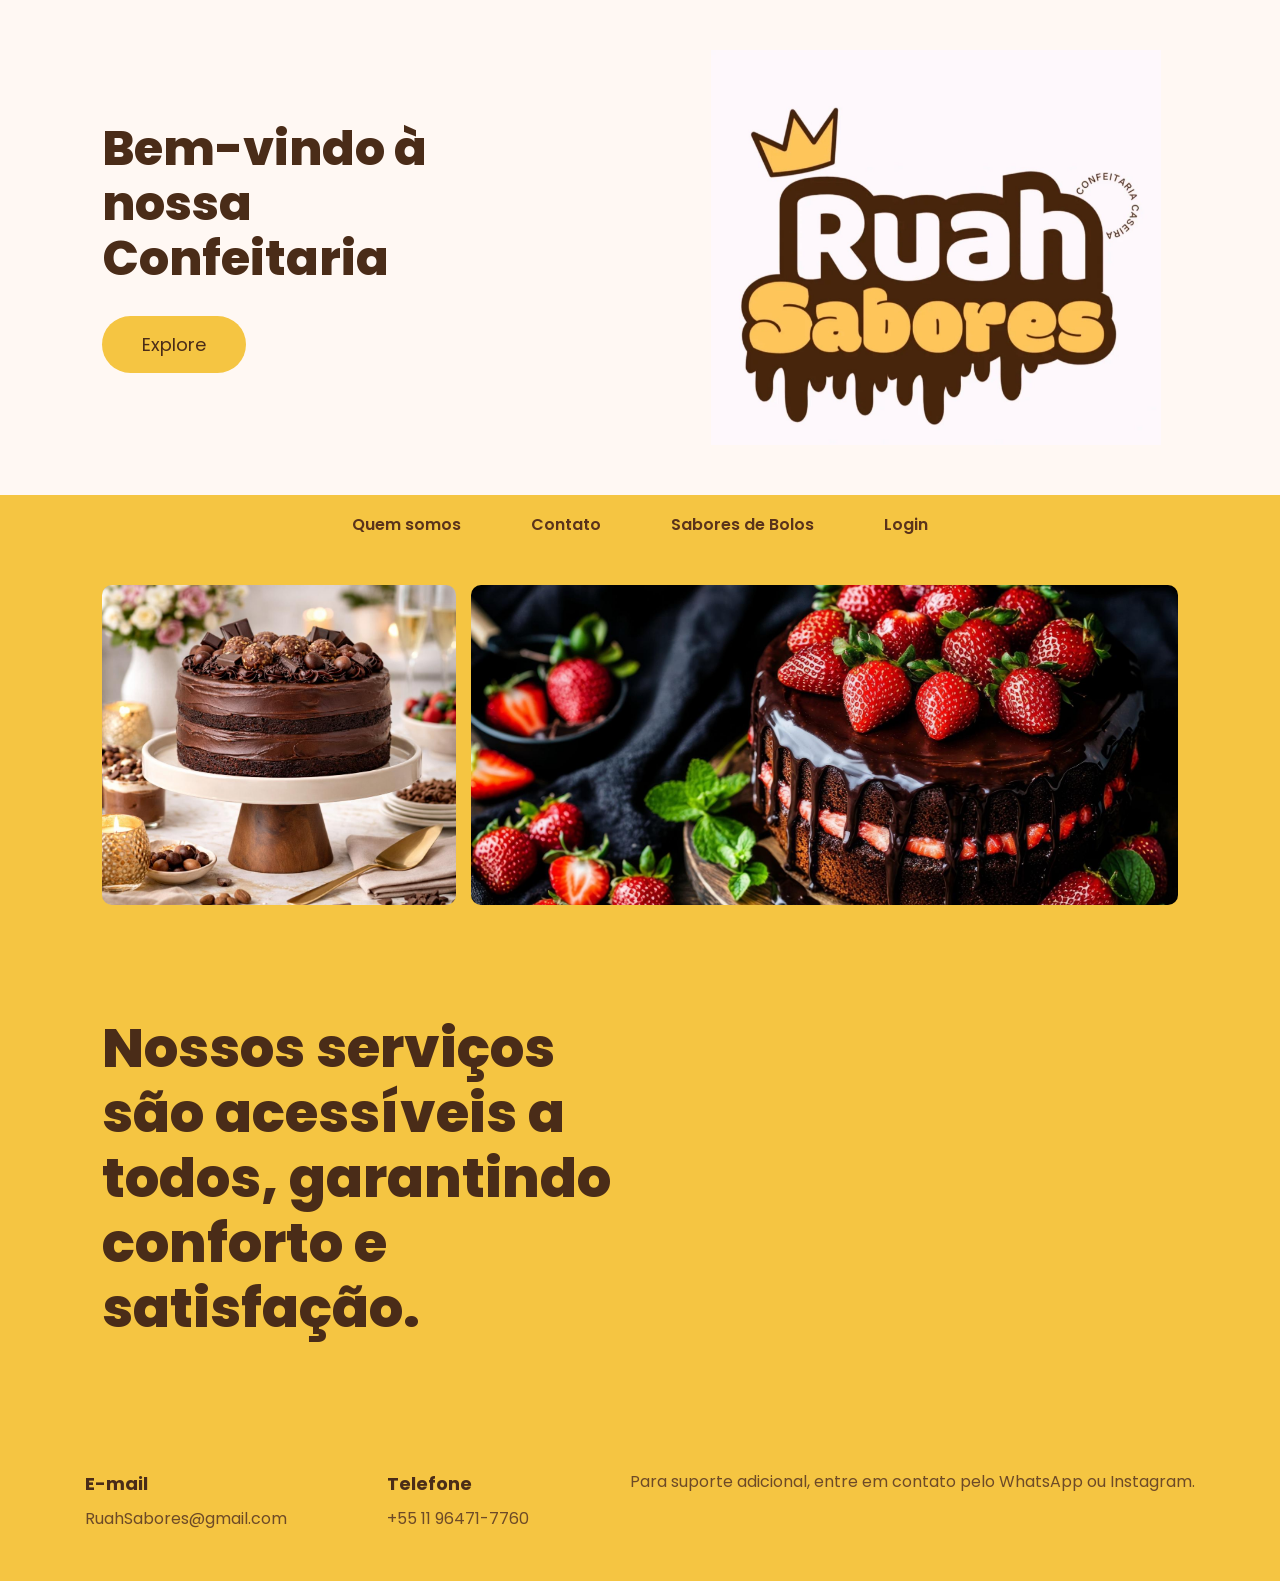
<file: index.html>
<!DOCTYPE html>
<html lang="pt-BR">
<head>
    <meta charset="UTF-8">
    <meta name="viewport" content="width=device-width, initial-scale=1.0">
    <title>Ruah Sabores</title>

    <link rel="stylesheet" href="css/style.css">

    <link rel="preconnect" href="https://fonts.googleapis.com">
    <link href="https://fonts.googleapis.com/css2?family=Poppins:wght@300;400;500;600;700;800&display=swap" rel="stylesheet">
</head>

<body>

<header>

    <div class="container">

        <div class="texto">

            <h1>
                Bem-vindo à<br>
                nossa<br>
                Confeitaria
            </h1>

            <button>Explore</button>

        </div>

        <div class="logo">

            <img src="img/fotoruah.jpg" alt="Ruah Sabores">

        </div>

    </div>

</header>

<nav>

    <ul>

        <li><a href="sobrenos.html">Quem somos</a></li>

        <li><a href="contato.html">Contato</a></li>

        <li><a href="cardapio.html">Sabores de Bolos</a></li>

        <li><a href="login.html">Login</a></li>

    </ul>

</nav>

<section class="galeria">

    <div class="bolo-pequeno">

        <img src="img/bolo.jpg">

    </div>

    <div class="bolo-grande">

        <img src="img/bolo3.jpg">

    </div>

</section>

<section class="servicos">

    <h2>

        Nossos serviços<br>

        são acessíveis a<br>

        todos, garantindo<br>

        conforto e<br>

        satisfação.

    </h2>

</section>

<footer>

    <div>

        <h4>E-mail</h4>

        <p>RuahSabores@gmail.com</p>

    </div>

    <div>

        <h4>Telefone</h4>

        <p>+55 11 96471-7760</p>

    </div>

    <div>

        <p>

            Para suporte adicional, entre em contato pelo WhatsApp ou Instagram.

        </p>

    </div>

</footer>

</body>
</html
</file>
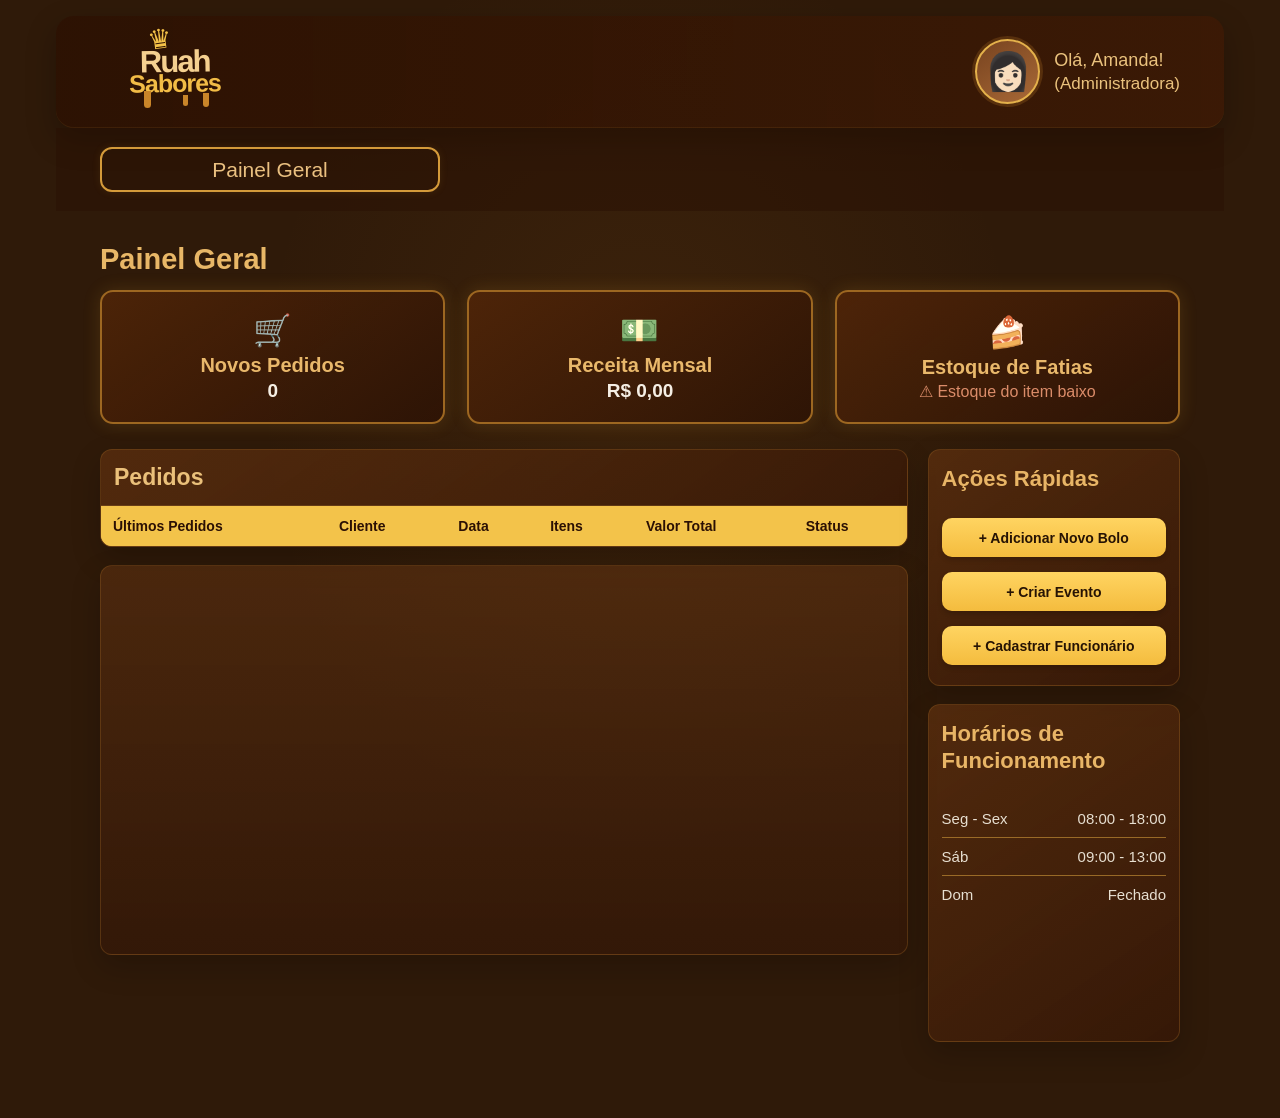
<file: Administrador.html>
<!DOCTYPE html>
<html lang="pt-BR">
<head>
    <meta charset="UTF-8">
    <meta name="viewport" content="width=device-width, initial-scale=1.0">

    <title>Ruah Sabores - Painel Administrativo</title>

    <link rel="stylesheet" href="css/administrador.css">
</head>

<body>

<div class="app">

    <!-- ================= HEADER ================= -->

    <header class="header">

        <div class="brand">
            <div class="crown">♛</div>

            <div class="logo">
                <span>Ruah</span>
                <strong>Sabores</strong>
            </div>

            <div class="drip drip-1"></div>
            <div class="drip drip-2"></div>
            <div class="drip drip-3"></div>
        </div>


        <div class="profile">

            <div class="avatar">
                <span>👩🏻</span>
            </div>

            <div class="profile-info">
                <strong>Olá, Amanda!</strong>
                <span>(Administradora)</span>
            </div>

        </div>

    </header>


    <!-- ================= NAVEGAÇÃO ================= -->

    <nav class="navigation">

        <button class="nav-item active" data-page="dashboard">
            Painel Geral
        </button>

    </nav>


    <!-- ================= CONTEÚDO ================= -->

    <main class="content">

        <h1 class="page-title">Painel Geral</h1>


        <!-- ================= CARDS ================= -->

        <section class="stats">

            <div class="stat-card">

                <div class="stat-icon">🛒</div>

                <h2>Novos Pedidos</h2>

                <span class="stat-value">0</span>

            </div>


            <div class="stat-card">

                <div class="stat-icon">💵</div>

                <h2>Receita Mensal</h2>

                <span class="stat-value">R$ 0,00</span>

            </div>


            <div class="stat-card warning">

                <div class="stat-icon">🍰</div>

                <h2>Estoque de Fatias</h2>

                <span class="warning-text">
                    ⚠ Estoque do item baixo
                </span>

            </div>

        </section>


        <!-- ================= GRID PRINCIPAL ================= -->

        <section class="dashboard-grid">


            <!-- COLUNA PRINCIPAL -->

            <div class="main-column">


                <!-- PEDIDOS -->

                <section class="panel orders-panel">

                    <div class="panel-title">
                        Pedidos
                    </div>

                    <div class="table-wrapper">

                        <table>

                            <thead>

                                <tr>
                                    <th>Últimos Pedidos</th>
                                    <th>Cliente</th>
                                    <th>Data</th>
                                    <th>Itens</th>
                                    <th>Valor Total</th>
                                    <th>Status</th>
                                </tr>

                            </thead>

                            <tbody>
                            </tbody>

                        </table>

                    </div>

                </section>


                <!-- ÁREA INFERIOR -->

                <section class="empty-panel">

                </section>

            </div>


            <!-- ================= COLUNA DIREITA ================= -->

            <aside class="side-column">


                <!-- AÇÕES -->

                <section class="side-panel">

                    <h2>Ações Rápidas</h2>

                    <button class="action-button" data-action="bolo">
                        + Adicionar Novo Bolo
                    </button>

                    <button class="action-button" data-action="evento">
                        + Criar Evento
                    </button>

                    <button class="action-button" data-action="funcionario">
                        + Cadastrar Funcionário
                    </button>

                </section>


                <!-- HORÁRIOS -->

                <section class="side-panel schedule">

                    <h2>
                        Horários de<br>
                        Funcionamento
                    </h2>


                    <div class="schedule-row">

                        <span>Seg - Sex</span>
                        <span>08:00 - 18:00</span>

                    </div>


                    <div class="schedule-row">

                        <span>Sáb</span>
                        <span>09:00 - 13:00</span>

                    </div>


                    <div class="schedule-row">

                        <span>Dom</span>
                        <span>Fechado</span>

                    </div>

                </section>

            </aside>

        </section>

    </main>


    <!-- TOAST -->

    <div id="toast" class="toast">
        Ação realizada com sucesso!
    </div>

</div>


<script src="js/administrador.js"></script>

</body>
</html>
</file>
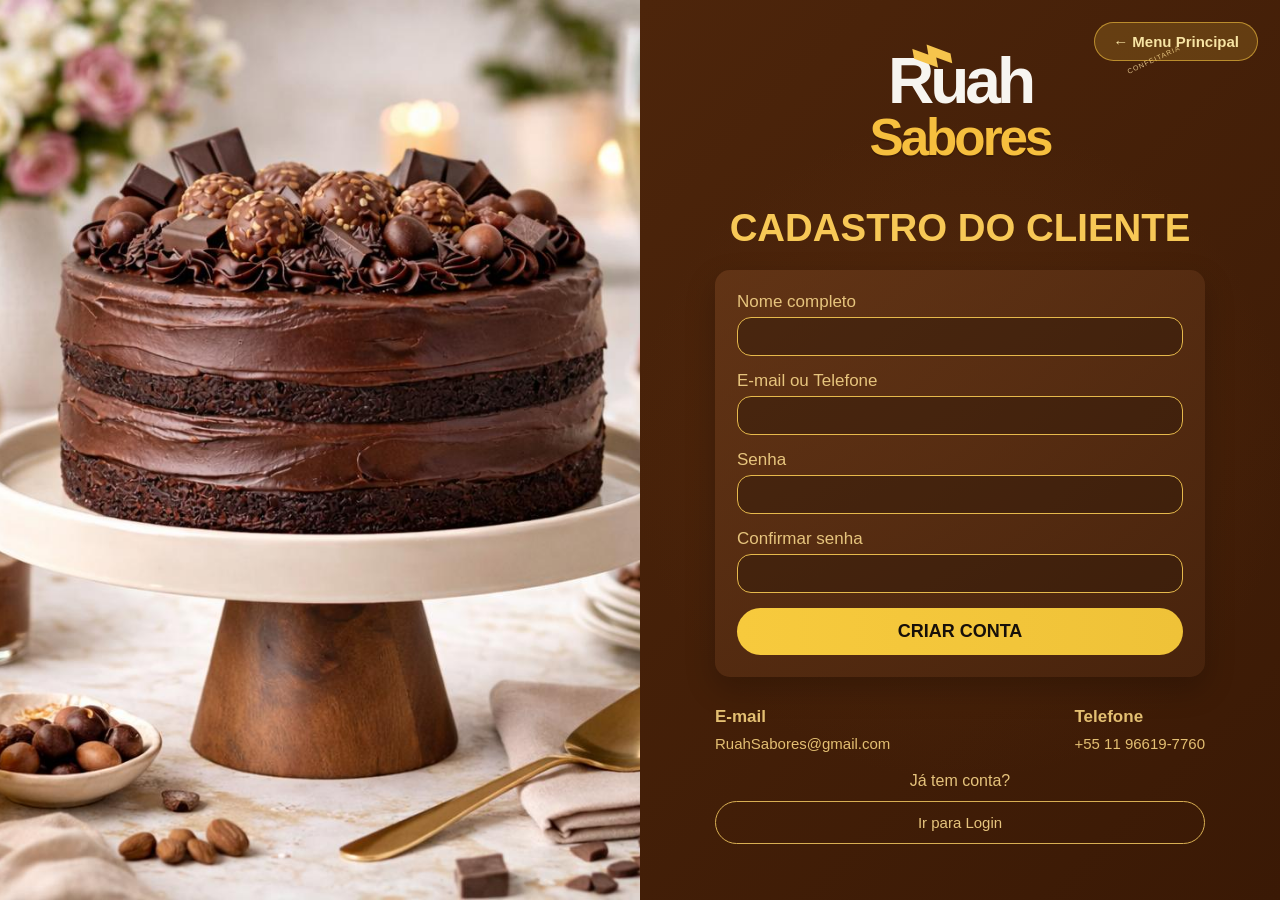
<file: cadastro.html>
<!DOCTYPE html>
<html lang="pt-BR">
<head>
  <meta charset="UTF-8">
  <meta name="viewport" content="width=device-width, initial-scale=1.0">

  <title>Ruah Sabores - Cadastro</title>

  <link rel="stylesheet" href="css/login.css">
</head>

<body>

  <a href="index.html" class="back-button">← Menu Principal</a>

  <main class="login-page">

    <!-- LADO DA IMAGEM -->
    <section class="image-side">
      <img src="img/bolo.jpg" alt="Bolo de chocolate com morangos e cerejas">
    </section>

    <!-- LADO DO CADASTRO -->
    <section class="login-side">

      <div class="login-container">

        <!-- LOGO -->
        <div class="logo">
          <div class="crown">⌁</div>

          <h1>Ruah</h1>
          <h2>Sabores</h2>

          <span class="small-text">CONFEITARIA</span>
        </div>

        <h3 class="login-title">CADASTRO DO CLIENTE</h3>

        <!-- CARD -->
        <div class="login-card">

          <form id="registerForm">

            <div class="input-group">
              <label for="name">
                Nome completo
              </label>
              <input
                type="text"
                id="name"
                name="name"
                autocomplete="name"
                required
              >
            </div>

            <div class="input-group">
              <label for="email">
                E-mail ou Telefone
              </label>
              <input
                type="text"
                id="email"
                name="email"
                autocomplete="username"
                required
              >
            </div>

            <div class="input-group password-group">
              <label for="password">
                Senha
              </label>
              <input
                type="password"
                id="password"
                name="password"
                autocomplete="new-password"
                required
              >
            </div>

            <div class="input-group password-group">
              <label for="confirmPassword">
                Confirmar senha
              </label>
              <input
                type="password"
                id="confirmPassword"
                name="confirmPassword"
                autocomplete="new-password"
                required
              >
            </div>

            <button type="submit" class="login-button">
              CRIAR CONTA
            </button>

          </form>

        </div>

        <!-- CONTATO -->
        <div class="contact">

          <div>
            <strong>E-mail</strong>
            <span>RuahSabores@gmail.com</span>
          </div>

          <div>
            <strong>Telefone</strong>
            <span>+55 11 96619-7760</span>
          </div>

        </div>

        <div class="register-area">
          <p>Já tem conta?</p>
          <a href="login.html" class="outline-button">Ir para Login</a>
        </div>

      </div>

    </section>

  </main>

  <div id="message" class="message"></div>

  <script src="js/cadastro.js"></script>

</body>
</html>
</file>
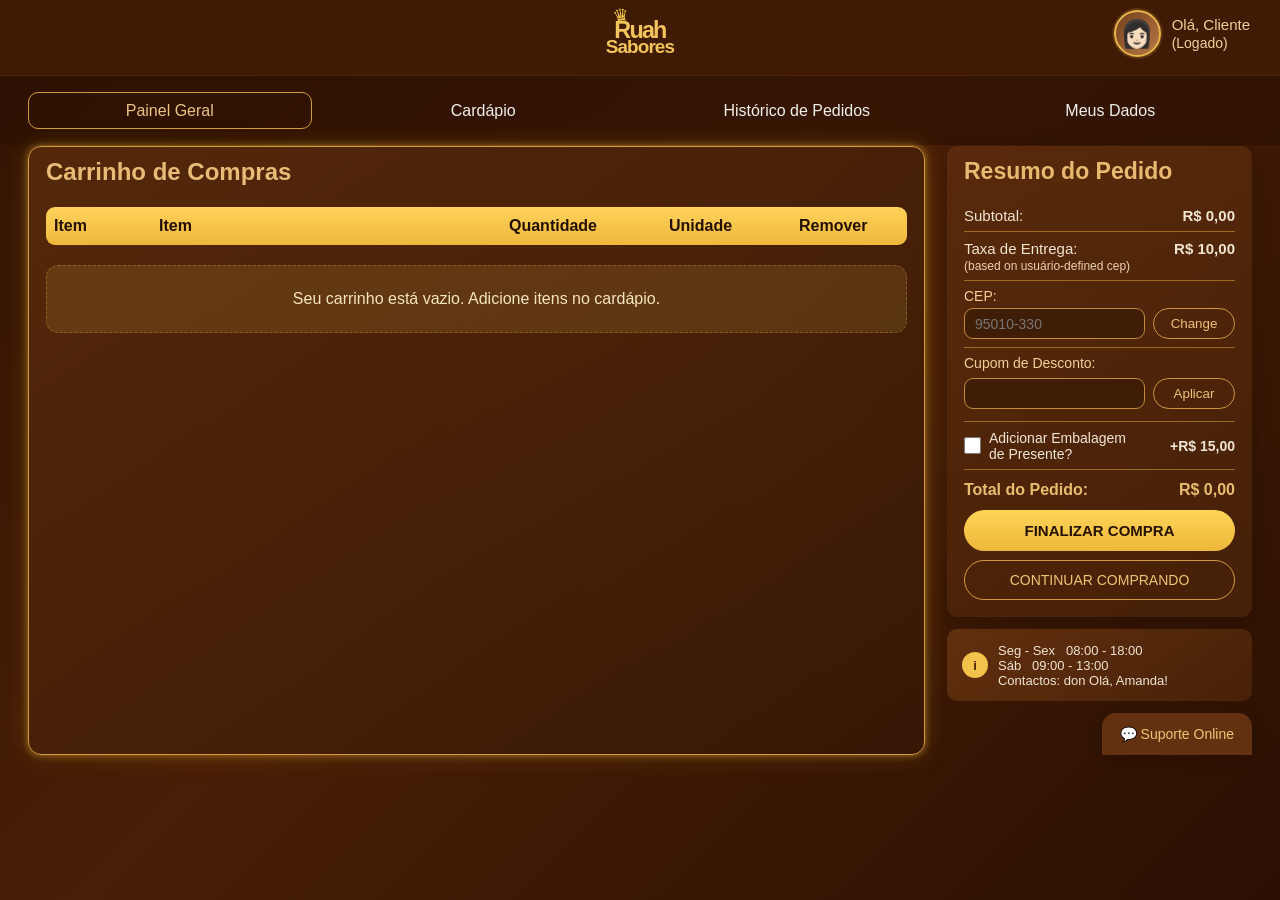
<file: carrinho.html>
<!DOCTYPE html>
<html lang="pt-BR">
<head>
    <meta charset="UTF-8">
    <meta name="viewport" content="width=device-width, initial-scale=1.0">

    <title>Ruah Sabores - Carrinho</title>

    <link rel="stylesheet" href="css/carrinho.css">
</head>

<body>

<header class="header">

    <div class="logo">
        <div class="crown">♛</div>
        <span>Ruah</span>
        <strong>Sabores</strong>
    </div>

    <div class="client">
        <div class="avatar">👩🏻</div>

        <div>
            <strong>Olá, Cliente</strong>
            <span>(Logado)</span>
        </div>
    </div>

</header>


<nav class="navigation">

    <button class="nav active">
        Painel Geral
    </button>

    <button class="nav">
        Cardápio
    </button>

    <button class="nav">
        Histórico de Pedidos
    </button>

    <button class="nav">
        Meus Dados
    </button>

</nav>


<main class="container">

    <!-- ================= CARRINHO ================= -->

    <section class="cart-section">

        <h1>Carrinho de Compras</h1>

        <div class="cart-table">

            <div class="cart-header">

                <span>Item</span>
                <span>Item</span>
                <span>Quantidade</span>
                <span>Unidade</span>
                <span>Remover</span>

            </div>


            <div id="cartItemsContainer"></div>

            <div id="emptyMessage" class="empty-message" style="display: none;">
                Seu carrinho está vazio. Adicione itens no cardápio.
            </div>

        </div>

    </section>


    <!-- ================= RESUMO ================= -->

    <aside class="summary">

        <div class="summary-card">

            <h2>Resumo do Pedido</h2>


            <div class="summary-row">

                <span>Subtotal:</span>

                <strong id="subtotal">
                    R$ 242,00
                </strong>

            </div>


            <div class="delivery">

                <div class="summary-row">

                    <span>
                        Taxa de Entrega:
                        <small>
                            (based on usuário-defined cep)
                        </small>
                    </span>

                    <strong>
                        R$ 10,00
                    </strong>

                </div>


                <label for="cep">
                    CEP:
                </label>

                <div class="cep">

                    <input
                        type="text"
                        id="cep"
                        placeholder="95010-330"
                        maxlength="9"
                    >

                    <button id="changeCep">
                        Change
                    </button>

                </div>

            </div>


            <!-- CUPOM -->

            <div class="coupon">

                <label>
                    Cupom de Desconto:
                </label>

                <div class="coupon-input">

                    <input
                        type="text"
                        id="coupon"
                    >

                    <button id="applyCoupon">
                        Aplicar
                    </button>

                </div>

                <span
                    id="couponMessage"
                    class="coupon-message"
                ></span>

            </div>


            <!-- PRESENTE -->

            <label class="gift">

                <input
                    type="checkbox"
                    id="gift"
                >

                <span>
                    Adicionar Embalagem<br>
                    de Presente?
                </span>

                <strong>
                    +R$ 15,00
                </strong>

            </label>


            <!-- TOTAL -->

            <div class="total">

                <strong>
                    Total do Pedido:
                </strong>

                <strong id="total">
                    R$ 252,00
                </strong>

            </div>


            <button
                class="checkout"
                id="checkout"
            >
                FINALIZAR COMPRA
            </button>


            <button
                class="continue"
                id="continueShopping"
            >
                CONTINUAR COMPRANDO
            </button>

        </div>


        <!-- ================= INFO ================= -->

        <div class="info-card">

            <div class="info-icon">
                i
            </div>

            <div>

                <div>
                    Seg - Sex&nbsp;&nbsp; 08:00 - 18:00
                </div>

                <div>
                    Sáb&nbsp;&nbsp; 09:00 - 13:00
                </div>

                <div>
                    Contactos: don Olá, Amanda!
                </div>

            </div>

        </div>


        <!-- SUPORTE -->

        <button
            class="support"
            id="support"
        >
            💬 Suporte Online
        </button>

    </aside>

</main>


<div id="toast" class="toast"></div>


<script src="carrinho.js"></script>

</body>
</html>
</file>
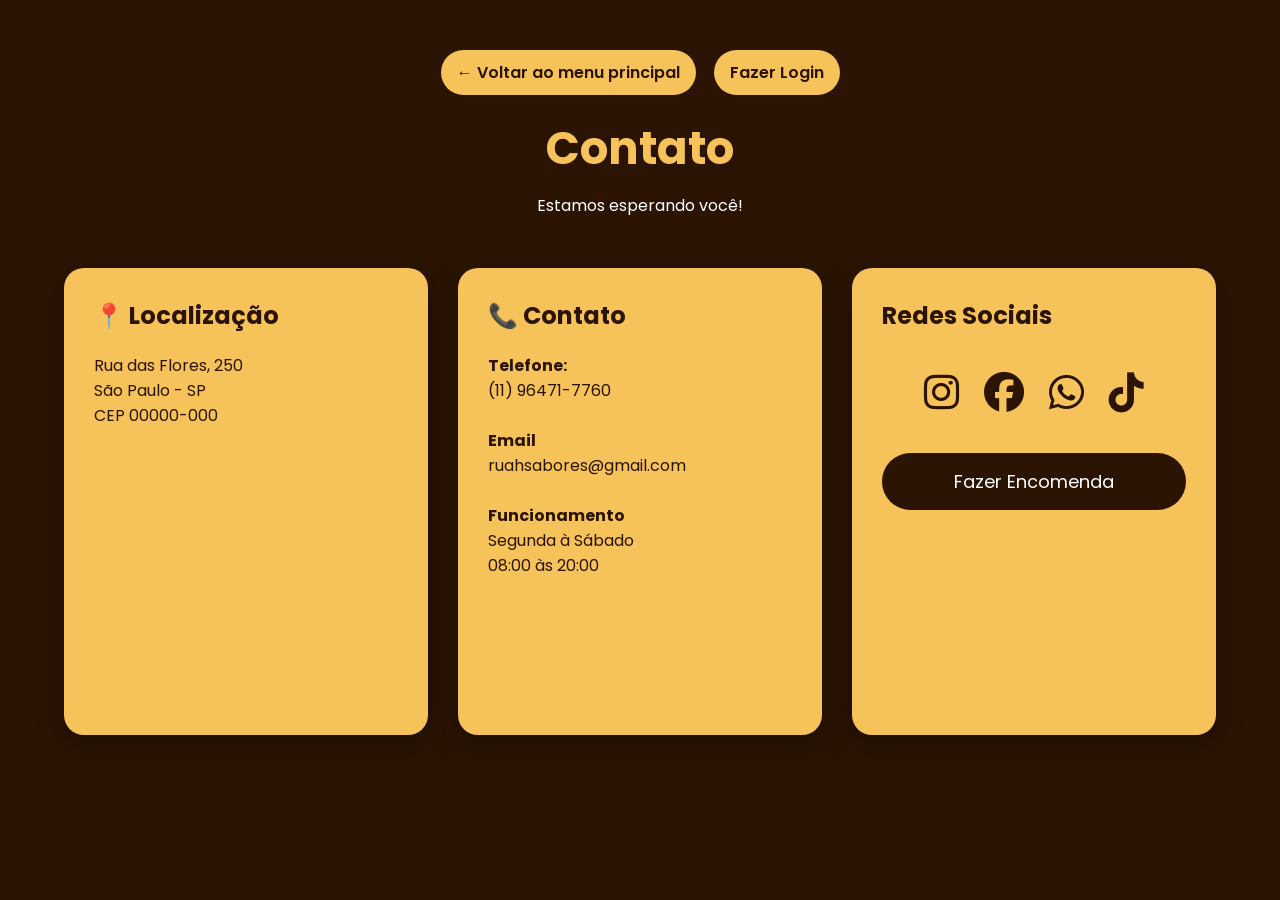
<file: contato.html>
<!DOCTYPE html>
<html lang="pt-BR">

<head>

<meta charset="UTF-8">
<meta name="viewport" content="width=device-width, initial-scale=1.0">

<title>Contato | Ruah Sabores</title>

<link rel="stylesheet" href="css/contato.css">

<link rel="preconnect" href="https://fonts.googleapis.com">

<link href="https://fonts.googleapis.com/css2?family=Poppins:wght@300;400;500;600;700&display=swap" rel="stylesheet">

<link rel="stylesheet"
href="https://cdnjs.cloudflare.com/ajax/libs/font-awesome/6.6.0/css/all.min.css">

</head>

<body>

<header>

<a href="index.html" class="back-btn">← Voltar ao menu principal</a>
<a href="login.html" class="login-btn">Fazer Login</a>

<h1>Contato</h1>

<p>Estamos esperando você!</p>

</header>

<section class="container">

<div class="card">

<h2>📍 Localização</h2>

<p>Rua das Flores, 250</p>

<p>São Paulo - SP</p>

<p>CEP 00000-000</p>

<iframe
src="https://www.google.com/maps?q=São+Paulo&output=embed"
loading="lazy">
</iframe>

</div>

<div class="card">

<h2>📞 Contato</h2>

<p><strong>Telefone:</strong></p>

<p>(11) 96471-7760</p>

<br>

<p><strong>Email</strong></p>

<p>ruahsabores@gmail.com</p>

<br>

<p><strong>Funcionamento</strong></p>

<p>Segunda à Sábado</p>

<p>08:00 às 20:00</p>

</div>

<div class="card">

<h2>Redes Sociais</h2>

<div class="social">

<a href="#"><i class="fab fa-instagram"></i></a>

<a href="#"><i class="fab fa-facebook"></i></a>

<a href="#"><i class="fab fa-whatsapp"></i></a>

<a href="#"><i class="fab fa-tiktok"></i></a>

</div>

<button id="whatsapp">

Fazer Encomenda

</button>

</div>

</section>

<script src="js/contato.js"></script>

</body>

</html>
</file>
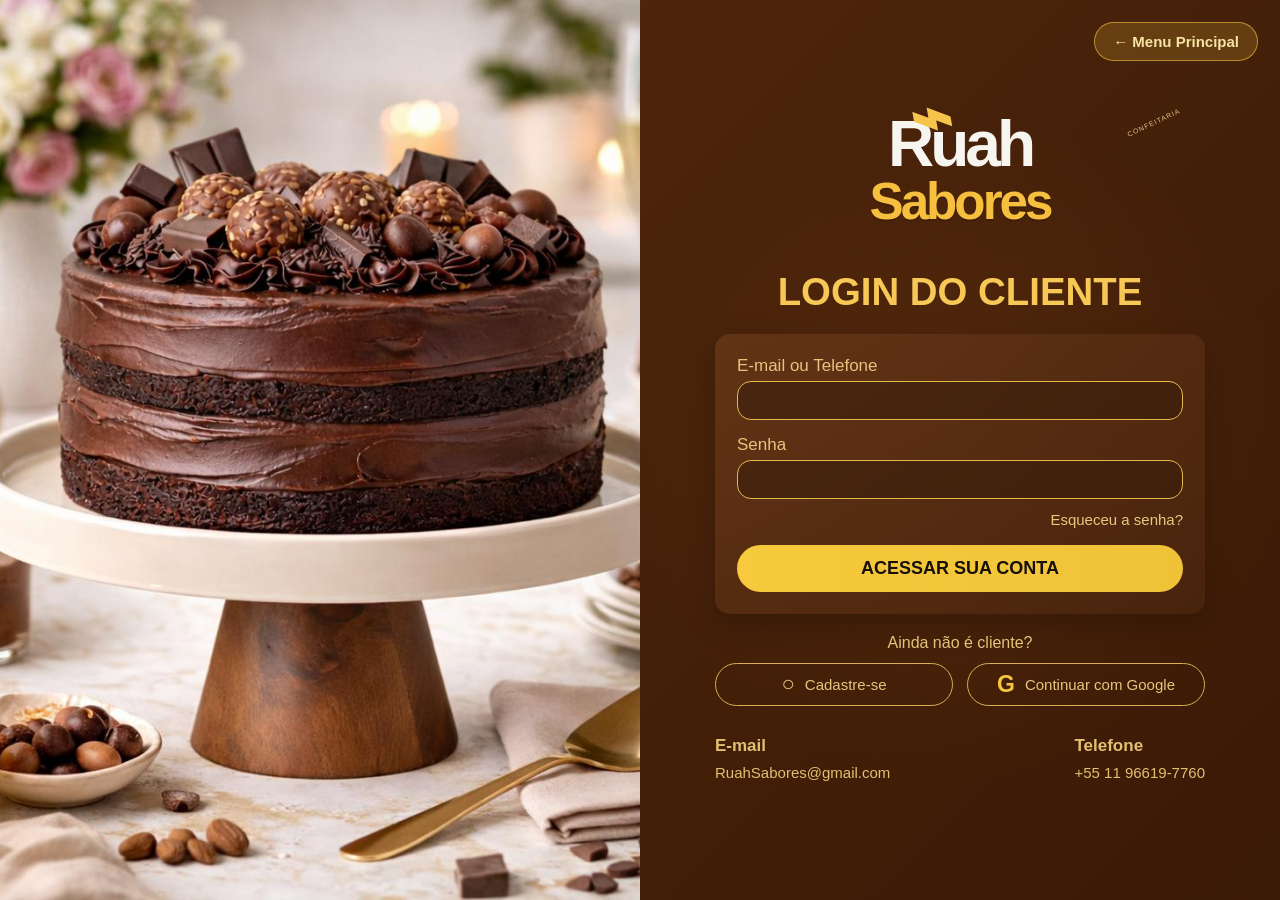
<file: login.html>
<!DOCTYPE html>
<html lang="pt-BR">
<head>
  <meta charset="UTF-8">
  <meta name="viewport" content="width=device-width, initial-scale=1.0">

  <title>Ruah Sabores - Login</title>

  <link rel="stylesheet" href="css/login.css">
</head>

<body>

  <a href="index.html" class="back-button">← Menu Principal</a>

  <main class="login-page">

    <!-- LADO DA IMAGEM -->
    <section class="image-side">
      <img src="img/bolo.jpg" alt="Bolo de chocolate com morangos e cerejas">
    </section>


    <!-- LADO DO LOGIN -->
    <section class="login-side">

      <div class="login-container">

        <!-- LOGO -->
        <div class="logo">
          <div class="crown">⌁</div>

          <h1>Ruah</h1>
          <h2>Sabores</h2>

          <span class="small-text">CONFEITARIA</span>
        </div>


        <h3 class="login-title">LOGIN DO CLIENTE</h3>


        <!-- CARD -->
        <div class="login-card">

          <form id="loginForm">

            <div class="input-group">
              <label for="email">
                E-mail ou Telefone
              </label>

              <input
                type="text"
                id="email"
                name="email"
                autocomplete="username"
                required
              >
            </div>


            <div class="input-group password-group">
              <label for="password">
                Senha
              </label>

              <input
                type="password"
                id="password"
                name="password"
                autocomplete="current-password"
                required
              >
            </div>


            <div class="forgot">
              <a href="#" id="forgotPassword">
                Esqueceu a senha?
              </a>
            </div>


            <button type="submit" class="login-button">
              ACESSAR SUA CONTA
            </button>

          </form>

        </div>


        <!-- CADASTRO -->
        <div class="register-area">

          <p>Ainda não é cliente?</p>

          <div class="social-buttons">

            <a href="#" class="outline-button" id="registerButton">
              <span class="icon user-icon">○</span>
              Cadastre-se
            </a>

            <a href="#" class="outline-button" id="googleButton">
              <span class="google-icon">G</span>
              Continuar com Google
            </a>

          </div>

        </div>


        <!-- CONTATO -->
        <div class="contact">

          <div>
            <strong>E-mail</strong>
            <span>RuahSabores@gmail.com</span>
          </div>

          <div>
            <strong>Telefone</strong>
            <span>+55 11 96619-7760</span>
          </div>

        </div>

      </div>

    </section>

  </main>


  <div id="message" class="message"></div>

  <script src="js/login.js"></script>

</body>
</html>
</file>
<file: css/style.css>
*{
    margin:0;
    padding:0;
    box-sizing:border-box;
    font-family:'Poppins',sans-serif;
}

body{
    background:#FFF8F3;
    color:#4A2C18;
    overflow-x:hidden;
    line-height:1.5;
}

img{
    max-width:100%;
    display:block;
    height:auto;
}

/* HEADER */

header{
    width:100%;
    padding:50px 8%;
    background:#FFF8F3;
}

.container{
    display:flex;
    justify-content:space-between;
    align-items:center;
    flex-wrap:wrap;
}

.texto{
    width:40%;
}

.texto h1{
    font-size:48px;
    font-weight:800;
    line-height:55px;
    margin-bottom:30px;
}

.texto button{
    background:#F5C542;
    color:#4A2C18;
    border:none;
    padding:15px 40px;
    border-radius:40px;
    font-size:18px;
    cursor:pointer;
    transition:.3s;
}

.texto button:hover{
    transform:scale(1.08);
    background:#ffcd38;
}

.logo{
    width:45%;
    display:flex;
    justify-content:center;
}

.logo img{
    width:100%;
    max-width:450px;
}

/* MENU */

nav{
    background:#F5C542;
    padding:18px;
}

nav ul{
    display:flex;
    justify-content:center;
    list-style:none;
    gap:70px;
}

nav a{
    color:#5A331B;
    text-decoration:none;
    font-weight:600;
    transition:.3s;
}

nav a:hover{
    color:white;
}

/* GALERIA */

.galeria{
    display:grid;
    grid-template-columns:1fr 2fr;
    gap:15px;
    padding:30px 8%;
    background:#F5C542;
}

.galeria img{
    width:100%;
    border-radius:10px;
    transition:.4s;
}

.galeria img:hover{
    transform:scale(1.03);
}

.bolo-pequeno img{
    height:320px;
    object-fit:cover;
}

.bolo-grande img{
    height:320px;
    object-fit:cover;
}

/* SERVIÇOS */

.servicos{
    background:#F5C542;
    padding:80px 8%;
}

.servicos h2{
    font-size:55px;
    line-height:65px;
    font-weight:800;
    max-width:700px;
}

/* FOOTER */

footer{
    display:flex;
    justify-content:space-around;
    flex-wrap:wrap;
    gap:30px;
    background:#F5C542;
    padding:50px;
}

footer h4{
    margin-bottom:10px;
    font-size:18px;
}

footer p{
    color:#6d4a27;
}

/* RESPONSIVO */

@media(max-width:900px){

header{
    padding:30px 5%;
}

.container{
    flex-direction:column;
    text-align:center;
    gap:24px;
}

.texto,
.logo{
    width:100%;
}

.texto h1{
    font-size:clamp(2rem, 6vw, 2.6rem);
    line-height:1.15;
    margin-bottom:20px;
}

.texto button{
    width:100%;
    max-width:220px;
    padding:12px 24px;
    font-size:1rem;
}

.logo{
    margin-top:10px;
}

.logo img{
    width:min(100%, 320px);
    margin:0 auto;
}

nav{
    padding:14px 12px;
}

nav ul{
    flex-direction:column;
    gap:12px;
}

nav a{
    display:block;
}

.galeria{
    grid-template-columns:1fr;
    padding:20px 5%;
    gap:12px;
}

.bolo-pequeno img,
.bolo-grande img{
    height:220px;
}

.servicos{
    padding:50px 5%;
}

.servicos h2{
    font-size:clamp(1.7rem, 5vw, 2.4rem);
    line-height:1.25;
}

footer{
    flex-direction:column;
    text-align:center;
    padding:30px 5%;
}

}

@media(max-width:480px){

header{
    padding:24px 4%;
}

.texto h1{
    font-size:1.8rem;
}

.texto button{
    max-width:100%;
}

.bolo-pequeno img,
.bolo-grande img{
    height:180px;
}

}
</file>
<file: css/administrador.css>
/* =========================================
   ADMINISTRADOR SIMPLIFICADO
========================================= */

* {
    margin: 0;
    padding: 0;
    box-sizing: border-box;
}

body {
    min-height: 100vh;
    font-family: Arial, Helvetica, sans-serif;
    background: #2f1a09;
    color: #f5e2b3;
}

a {
    color: inherit;
    text-decoration: none;
}

button {
    font-family: inherit;
}

.app {
    max-width: 1200px;
    margin: 0 auto;
    padding: 16px;
}

.header {
    display: flex;
    justify-content: space-between;
    align-items: center;
    gap: 16px;
    padding: 16px 20px;
    border-radius: 18px;
    background: rgba(50, 24, 8, 0.95);
    box-shadow: 0 12px 30px rgba(0, 0, 0, 0.25);
}

.brand {
    display: flex;
    align-items: center;
    gap: 14px;
}

.logo span {
    display: block;
    font-size: 24px;
    font-weight: 900;
}

.logo strong {
    font-size: 18px;
}

.crown {
    font-size: 28px;
    color: #f4c148;
}

.profile {
    display: flex;
    align-items: center;
    gap: 12px;
}

.avatar {
    width: 52px;
    height: 52px;
    border-radius: 50%;
    display: grid;
    place-items: center;
    background: #d09b45;
}

.profile-info {
    display: flex;
    flex-direction: column;
    color: #e7c78c;
}

.page-title {
    font-size: 28px;
    font-weight: 800;
    margin: 24px 0 18px;
}

.stats {
    display: grid;
    grid-template-columns: repeat(3, minmax(0, 1fr));
    gap: 16px;
}

.stat-card {
    padding: 20px;
    border-radius: 18px;
    background: rgba(56, 26, 9, 0.9);
    border: 1px solid rgba(210, 150, 60, 0.2);
}

.stat-icon {
    font-size: 28px;
    margin-bottom: 10px;
}

.stat-card h2 {
    font-size: 18px;
    margin-bottom: 8px;
    color: #e3b367;
}

.stat-value {
    font-size: 24px;
    font-weight: 700;
}

.dashboard-grid {
    display: grid;
    grid-template-columns: 2.5fr 1fr;
    gap: 18px;
    margin-top: 20px;
}

.orders-panel,
.side-panel,
.empty-panel {
    border-radius: 18px;
    background: rgba(54, 24, 9, 0.9);
    border: 1px solid rgba(210, 150, 60, 0.2);
    box-shadow: 0 12px 24px rgba(0, 0, 0, 0.18);
}

.panel-title {
    padding: 16px;
    font-size: 20px;
    font-weight: 700;
    color: #e6b869;
    border-bottom: 1px solid rgba(210, 150, 60, 0.2);
}

.table-wrapper {
    overflow-x: auto;
}

table {
    width: 100%;
    border-collapse: collapse;
    min-width: 680px;
}

th,
td {
    padding: 12px 14px;
    text-align: left;
    font-size: 14px;
    color: #eedfca;
}

th {
    background: #f3c34a;
    color: #2b1004;
    font-weight: 700;
}

tbody tr {
    background: rgba(66, 30, 10, 0.35);
}

tbody tr:hover {
    background: rgba(110, 58, 22, 0.38);
}

.side-panel {
    padding: 18px;
}

.side-panel h2 {
    margin-bottom: 16px;
    font-size: 18px;
}

.action-button {
    width: 100%;
    padding: 12px 14px;
    margin-bottom: 12px;
    border: none;
    border-radius: 14px;
    background: #f3c14c;
    color: #291304;
    font-weight: 700;
    cursor: pointer;
    transition: transform 0.2s ease, filter 0.2s ease;
}

.action-button:hover {
    transform: translateY(-2px);
    filter: brightness(1.05);
}

.schedule-row {
    display: flex;
    justify-content: space-between;
    padding: 10px 0;
    border-bottom: 1px solid rgba(210, 150, 60, 0.2);
    color: #e8d7b4;
}

.schedule-row:last-child {
    border-bottom: none;
}

.toast {
    position: fixed;
    bottom: 18px;
    left: 50%;
    transform: translateX(-50%) translateY(80px);
    padding: 14px 22px;
    border-radius: 22px;
    background: #f4c444;
    color: #281304;
    font-weight: 700;
    opacity: 0;
    transition: opacity 0.3s ease, transform 0.3s ease;
    z-index: 999;
}

.toast.show {
    opacity: 1;
    transform: translateX(-50%) translateY(0);
}

@media (max-width: 960px) {
    .dashboard-grid {
        grid-template-columns: 1fr;
    }

    .stats {
        grid-template-columns: 1fr;
    }
}

@media (max-width: 700px) {
    .header,
    .navigation,
    .content {
        padding: 14px;
    }

    .navigation {
        flex-wrap: wrap;
        gap: 12px;
    }

    .nav-item {
        width: 100%;
    }

    .profile-info {
        display: none;
    }
}


/* =========================================
   VARIÁVEIS
========================================= */

:root {

    --brown-dark: #2b1003;
    --brown: #421b06;
    --brown-light: #60300e;

    --gold: #f5bd42;
    --gold-light: #ffd66c;

    --cream: #f4d29a;

    --border: #bd8330;

    --panel:
        linear-gradient(
            145deg,
            rgba(103, 52, 16, 0.62),
            rgba(55, 24, 7, 0.82)
        );

    --shadow:
        0 12px 30px rgba(0, 0, 0, 0.20);
}


/* =========================================
   APP
========================================= */

.app {
    min-height: 100vh;

    background:
        radial-gradient(
            ellipse at 50% 35%,
            rgba(190, 119, 35, 0.09),
            transparent 45%
        );
}


/* =========================================
   HEADER
========================================= */

.header {

    height: 112px;

    display: flex;
    align-items: center;
    justify-content: space-between;

    padding:
        0 44px;

    border-bottom:
        1px solid rgba(207, 145, 53, 0.10);

    background:
        linear-gradient(
            90deg,
            rgba(45, 18, 3, 0.95),
            rgba(61, 26, 5, 0.85)
        );
}


/* =========================================
   LOGO
========================================= */

.brand {

    position: relative;

    width: 150px;
    height: 100px;

    display: flex;

    align-items: center;
    justify-content: center;
}

.logo {

    position: relative;

    display: flex;
    flex-direction: column;

    align-items: center;

    color: #f3bf54;

    line-height: 0.78;

    transform: rotate(-1deg);
}

.logo span {

    font-size: 31px;

    font-weight: 900;

    letter-spacing: -2px;

    color: #f5d090;
}

.logo strong {

    font-size: 25px;

    font-weight: 900;

    letter-spacing: -1px;

    color: #f2bc46;
}

.crown {

    position: absolute;

    top: 1px;
    left: 48px;

    color: #f4c148;

    font-size: 27px;

    transform: rotate(-8deg);

    z-index: 3;
}

.drip {

    position: absolute;

    background: #c98529;

    border-radius:
        0 0 10px 10px;
}

.drip-1 {

    width: 7px;
    height: 17px;

    bottom: 14px;
    left: 44px;
}

.drip-2 {

    width: 5px;
    height: 11px;

    bottom: 16px;
    left: 83px;
}

.drip-3 {

    width: 6px;
    height: 14px;

    bottom: 15px;
    right: 41px;
}


/* =========================================
   PERFIL
========================================= */

.profile {

    display: flex;

    align-items: center;

    gap: 14px;
}

.avatar {

    width: 65px;
    height: 65px;

    border-radius: 50%;

    display: flex;
    align-items: center;
    justify-content: center;

    border:
        2px solid #e4b14b;

    background:
        linear-gradient(
            145deg,
            #77431f,
            #a96937
        );

    overflow: hidden;

    box-shadow:
        0 0 0 3px rgba(180, 117, 37, 0.25);
}

.avatar span {

    font-size: 37px;
}

.profile-info {

    display: flex;

    flex-direction: column;

    gap: 3px;

    color: #eac27d;
}

.profile-info strong {

    font-size: 18px;

    font-weight: 500;
}

.profile-info span {

    font-size: 17px;
}


/* =========================================
   NAVEGAÇÃO
========================================= */

.navigation {

    height: 83px;

    display: grid;

    grid-template-columns:
        1fr 1fr 1fr;

    align-items: center;

    gap: 30px;

    padding:
        0 44px;

    background:
        rgba(40, 15, 3, 0.48);
}

.nav-item {

    height: 45px;

    border: 0;

    background: transparent;

    color: #eeeeee;

    font-size: 21px;

    cursor: pointer;

    border-radius: 12px;

    transition: 0.25s;
}

.nav-item:hover {

    color: var(--gold-light);

    background:
        rgba(180, 117, 35, 0.08);
}

.nav-item.active {

    border:
        2px solid #d49a3a;

    color: #eac080;

    box-shadow:
        0 0 8px rgba(224, 165, 63, 0.10);
}


/* =========================================
   CONTEÚDO
========================================= */

.content {

    padding:
        8px 44px 60px;

    max-width: 1500px;

    margin: 0 auto;
}

.page-title {

    color: #e8b767;

    font-size: 29px;

    margin-bottom: 14px;

    font-weight: 700;
}


/* =========================================
   STATS
========================================= */

.stats {

    display: grid;

    grid-template-columns:
        repeat(3, 1fr);

    gap: 22px;

    margin-bottom: 25px;
}

.stat-card {

    min-height: 125px;

    border:
        2px solid #9d6721;

    border-radius: 13px;

    display: flex;

    flex-direction: column;

    align-items: center;
    justify-content: center;

    background:
        linear-gradient(
            145deg,
            rgba(81, 37, 8, 0.85),
            rgba(44, 18, 4, 0.82)
        );

    box-shadow:
        0 0 18px rgba(224, 166, 52, 0.16);

    transition: 0.25s;
}

.stat-card:hover {

    transform: translateY(-2px);

    box-shadow:
        0 0 25px rgba(224, 166, 52, 0.24);
}

.stat-icon {

    font-size: 31px;

    margin-bottom: 5px;

    filter:
        grayscale(0.1)
        sepia(0.3);
}

.stat-card h2 {

    font-size: 20px;

    color: #e9b86b;

    font-weight: 700;

    margin-bottom: 3px;
}

.stat-value {

    color: #f5eee4;

    font-size: 19px;
}

.warning .stat-icon {

    color: #eab45c;
}

.warning-text {

    color: #db8c69;

    font-size: 16px;
}


/* =========================================
   GRID
========================================= */

.dashboard-grid {

    display: grid;

    grid-template-columns:
        minmax(0, 3.2fr)
        minmax(240px, 1fr);

    gap: 20px;

    align-items: start;
}

.main-column {

    min-width: 0;
}

.side-column {

    display: flex;

    flex-direction: column;

    gap: 18px;
}


/* =========================================
   PAINÉIS
========================================= */

.orders-panel,
.side-panel,
.empty-panel {

    border-radius: 12px;

    border:
        1px solid rgba(132, 83, 29, 0.45);

    background: var(--panel);

    box-shadow: var(--shadow);

    overflow: hidden;
}

.panel-title {

    height: 56px;

    padding:
        13px;

    color: #eac07a;

    font-size: 23px;

    font-weight: 700;

    display: flex;

    align-items: center;
}


/* =========================================
   TABELA
========================================= */

.table-wrapper {

    width: 100%;

    overflow-x: auto;
}

table {

    width: 100%;

    min-width: 750px;

    border-collapse: collapse;

    color: #eadcc7;
}

thead {

    background:
        linear-gradient(
            90deg,
            #ffc94f,
            #f5c246
        );

    color: #291405;
}

th {

    height: 40px;

    padding:
        8px 12px;

    text-align: left;

    font-size: 14px;

    white-space: nowrap;

    font-weight: 800;
}

td {

    height: 42px;

    padding:
        7px 12px;

    font-size: 14px;

    white-space: nowrap;

    border-bottom:
        1px solid rgba(192, 133, 42, 0.55);
}

tbody tr {

    background:
        rgba(67, 30, 8, 0.32);

    transition: 0.2s;
}

tbody tr:hover {

    background:
        rgba(125, 68, 18, 0.38);
}


/* =========================================
   PAINEL VAZIO
========================================= */

.empty-panel {

    height: 390px;

    margin-top: 18px;

    background:
        linear-gradient(
            180deg,
            rgba(100, 52, 18, 0.53),
            rgba(53, 24, 8, 0.72)
        );
}


/* =========================================
   PAINEL LATERAL
========================================= */

.side-panel {

    padding:
        15px 13px 20px;
}

.side-panel h2 {

    color: #e8b566;

    font-size: 22px;

    line-height: 1.25;

    margin-bottom: 25px;
}


/* =========================================
   BOTÕES
========================================= */

.action-button {

    width: 100%;

    height: 39px;

    margin-bottom: 15px;

    border: none;

    border-radius: 10px;

    background:
        linear-gradient(
            180deg,
            #ffd461,
            #f4bc3e
        );

    color: #261304;

    font-size: 14px;

    font-weight: 800;

    cursor: pointer;

    box-shadow:
        0 3px 5px rgba(0, 0, 0, 0.16);

    transition: 0.2s;
}

.action-button:last-child {

    margin-bottom: 0;
}

.action-button:hover {

    transform: translateY(-2px);

    filter: brightness(1.08);

    box-shadow:
        0 5px 13px rgba(244, 188, 62, 0.25);
}

.action-button:active {

    transform: translateY(0);
}


/* =========================================
   HORÁRIOS
========================================= */

.schedule {

    min-height: 338px;
}

.schedule h2 {

    margin-bottom: 25px;
}

.schedule-row {

    display: flex;

    align-items: center;

    justify-content: space-between;

    gap: 15px;

    padding:
        10px 0;

    color: #e7dfd1;

    font-size: 15px;

    border-bottom:
        1px solid rgba(205, 151, 57, 0.62);
}

.schedule-row:last-child {

    border-bottom: 0;
}


/* =========================================
   TOAST
========================================= */

.toast {

    position: fixed;

    bottom: 25px;

    left: 50%;

    transform:
        translate(-50%, 100px);

    padding:
        13px 25px;

    border-radius: 25px;

    color: #281304;

    background:
        #f4c444;

    font-weight: bold;

    opacity: 0;

    pointer-events: none;

    transition: 0.3s;

    box-shadow:
        0 8px 25px rgba(0, 0, 0, 0.25);

    z-index: 999;
}

.toast.show {

    opacity: 1;

    transform:
        translate(-50%, 0);
}


/* =========================================
   RESPONSIVIDADE
========================================= */

@media (max-width: 1050px) {

    .dashboard-grid {

        grid-template-columns: 1fr;
    }

    .side-column {

        display: grid;

        grid-template-columns: 1fr 1fr;
    }

    .empty-panel {

        height: 250px;
    }
}


@media (max-width: 800px) {

    .header {

        height: 95px;

        padding: 0 20px;
    }

    .navigation {

        padding: 0 20px;

        gap: 10px;
    }

    .nav-item {

        font-size: 17px;
    }

    .content {

        padding:
            10px 20px 40px;
    }

    .stats {

        grid-template-columns: 1fr;
    }

    .stat-card {

        min-height: 110px;
    }

    .profile-info {

        display: none;
    }

    .avatar {

        width: 53px;
        height: 53px;
    }
}


@media (max-width: 550px) {

    .header {

        padding:
            0 14px;
    }

    .brand {

        transform: scale(0.85);

        transform-origin: left center;
    }

    .navigation {

        height: auto;

        padding:
            12px 14px;

        grid-template-columns:
            1fr;

        gap: 8px;
    }

    .nav-item {

        width: 100%;

        height: 42px;
    }

    .content {

        padding:
            12px 14px 35px;
    }

    .page-title {

        font-size: 26px;
    }

    .side-column {

        grid-template-columns: 1fr;
    }

    .orders-panel {

        overflow: hidden;
    }

    .panel-title {

        font-size: 21px;
    }

    .empty-panel {

        height: 180px;
    }

    .profile {

        gap: 0;
    }

    .profile-info {

        display: none;
    }
}
</file>
<file: css/login.css>
* {
  margin: 0;
  padding: 0;
  box-sizing: border-box;
}

:root {
  --brown-dark: #3d1c07;
  --brown: #522a0d;
  --brown-light: #6d3b18;
  --gold: #f4c541;
  --gold-light: #ffd66b;
  --text: #f5d991;
}

body {
  font-family: Arial, Helvetica, sans-serif;
  background: var(--brown-dark);
  color: white;
}

.back-button {
  position: absolute;
  top: 22px;
  right: 22px;
  display: inline-flex;
  align-items: center;
  gap: 8px;
  padding: 10px 18px;
  border-radius: 999px;
  background: rgba(244, 196, 65, 0.18);
  border: 1px solid rgba(244, 196, 65, 0.6);
  color: #f7e4a4;
  text-decoration: none;
  font-size: 15px;
  font-weight: 600;
  transition: transform 0.2s ease, background-color 0.2s ease, color 0.2s ease;
  z-index: 10;
}

.back-button:hover {
  transform: translateY(-1px);
  background: rgba(244, 196, 65, 0.28);
  color: #ffffff;
}


/* =========================
   PÁGINA
========================= */

.login-page {
  width: 100%;
  min-height: 100vh;
  display: flex;
}


/* =========================
   IMAGEM
========================= */

.image-side {
  width: 50%;
  min-height: 100vh;
  overflow: hidden;
  background: #ddd;
}

.image-side img {
  width: 100%;
  height: 100%;
  object-fit: cover;
  display: block;
}


/* =========================
   LADO LOGIN
========================= */

.login-side {
  width: 50%;
  min-height: 100vh;

  background:
    radial-gradient(
      circle at center,
      rgba(120, 65, 25, 0.25),
      transparent 60%
    ),
    linear-gradient(
      135deg,
      #4d250b 0%,
      #3a1905 100%
    );

  display: flex;
  justify-content: center;
  align-items: center;

  padding: 40px 30px;
}

.login-container {
  width: 100%;
  max-width: 490px;
}


/* =========================
   LOGO
========================= */

.logo {
  text-align: center;
  position: relative;
  margin-bottom: 45px;
}

.logo h1 {
  font-family: Arial, sans-serif;
  font-size: clamp(48px, 5vw, 70px);
  line-height: 0.8;
  font-weight: 800;
  letter-spacing: -4px;
  color: #f7f5f0;
}

.logo h2 {
  display: inline-block;

  margin-top: 8px;

  font-size: clamp(38px, 4vw, 56px);
  line-height: 0.9;

  font-weight: 900;
  letter-spacing: -3px;

  color: #f6bf3e;

  text-shadow:
    0 2px 0 rgba(0, 0, 0, 0.15);
}

.crown {
  position: absolute;

  top: -42px;
  left: calc(50% - 50px);

  color: #f6c44c;

  font-size: 70px;
  font-weight: bold;

  transform: rotate(-10deg);
}

.small-text {
  position: absolute;

  right: 22px;
  top: 0;

  color: #dfc18a;

  font-size: 7px;
  letter-spacing: 1px;

  transform: rotate(-25deg);
}


/* =========================
   TÍTULO
========================= */

.login-title {
  text-align: center;

  color: #f7c856;

  font-size: clamp(25px, 3vw, 40px);

  font-weight: 800;

  margin-bottom: 20px;
}


/* =========================
   CARD
========================= */

.login-card {
  width: 100%;

  padding: 22px;

  border-radius: 15px;

  background:
    linear-gradient(
      145deg,
      rgba(105, 57, 25, 0.75),
      rgba(73, 36, 13, 0.9)
    );

  box-shadow:
    0 12px 30px rgba(0, 0, 0, 0.22);
}


/* =========================
   INPUTS
========================= */

.input-group {
  margin-bottom: 15px;
}

.input-group label {
  display: block;

  color: #e6c47d;

  font-size: 17px;

  margin-bottom: 5px;
}

.input-group input {
  width: 100%;

  height: 39px;

  padding: 0 14px;

  border: 1px solid #e6b94c;
  border-radius: 14px;

  outline: none;

  background: rgba(51, 27, 10, 0.5);

  color: white;

  font-size: 16px;

  transition: 0.2s;
}

.input-group input:focus {
  border-color: #ffd75e;

  box-shadow:
    0 0 0 2px rgba(255, 205, 74, 0.15);
}


/* =========================
   ESQUECEU SENHA
========================= */

.forgot {
  text-align: right;

  margin-top: -3px;
  margin-bottom: 16px;
}

.forgot a {
  color: #e8c87e;

  font-size: 15px;

  text-decoration: none;
}

.forgot a:hover {
  color: white;
  text-decoration: underline;
}


/* =========================
   BOTÃO LOGIN
========================= */

.login-button {
  width: 100%;

  height: 47px;

  border: none;
  border-radius: 25px;

  background:
    linear-gradient(
      90deg,
      #f7ca3d,
      #efc238
    );

  color: #17100a;

  font-size: 18px;
  font-weight: 800;

  cursor: pointer;

  transition:
    transform 0.2s,
    filter 0.2s,
    box-shadow 0.2s;
}

.login-button:hover {
  filter: brightness(1.08);

  transform: translateY(-1px);

  box-shadow:
    0 5px 15px rgba(246, 195, 54, 0.25);
}

.login-button:active {
  transform: translateY(0);
}


/* =========================
   CADASTRO
========================= */

.register-area {
  margin-top: 20px;

  text-align: center;
}

.register-area p {
  color: #e5c37c;

  font-size: 16px;

  margin-bottom: 11px;
}

.social-buttons {
  display: flex;
  gap: 14px;
}

.outline-button {
  flex: 1;

  height: 43px;

  border: 1px solid #d8af53;
  border-radius: 25px;

  display: flex;
  align-items: center;
  justify-content: center;
  gap: 10px;

  color: #e6c47d;

  text-decoration: none;

  font-size: 15px;

  transition: 0.2s;
}

.outline-button:hover {
  background: rgba(239, 190, 69, 0.1);

  border-color: #f4c541;

  color: #fff;
}

.icon {
  font-size: 22px;
}

.google-icon {
  font-size: 23px;
  font-weight: bold;
  color: #f4c541;
}


/* =========================
   CONTATO
========================= */

.contact {
  display: flex;
  justify-content: space-between;

  margin-top: 30px;

  color: #e3bf72;
}

.contact div {
  display: flex;
  flex-direction: column;

  gap: 8px;
}

.contact strong {
  font-size: 17px;
}

.contact span {
  font-size: 15px;
}


/* =========================
   MENSAGEM
========================= */

.message {
  position: fixed;

  bottom: 25px;
  left: 50%;

  transform: translate(-50%, 100px);

  background: #f3c43f;
  color: #291405;

  padding: 13px 25px;

  border-radius: 25px;

  font-weight: bold;

  opacity: 0;

  transition: 0.3s;

  z-index: 100;
}

.message.show {
  opacity: 1;

  transform: translate(-50%, 0);
}


/* =========================
   TABLET
========================= */

@media (max-width: 900px) {

  .login-page {
    flex-direction: column;
  }

  .image-side {
    width: 100%;
    height: 38vh;
    min-height: 280px;
  }

  .login-side {
    width: 100%;
    min-height: auto;

    padding: 45px 25px;
  }

  .logo {
    margin-bottom: 35px;
  }

}


/* =========================
   CELULAR
========================= */

@media (max-width: 550px) {

  .image-side {
    height: 280px;
    min-height: 0;
  }

  .login-side {
    padding: 40px 16px;
  }

  .login-card {
    padding: 18px;
  }

  .login-title {
    font-size: 26px;
  }

  .social-buttons {
    flex-direction: column;
  }

  .contact {
    gap: 25px;
    flex-direction: column;
  }

  .logo h1 {
    font-size: 55px;
  }

  .logo h2 {
    font-size: 44px;
  }

}
</file>
<file: css/carrinho.css>
* {
    margin: 0;
    padding: 0;
    box-sizing: border-box;
}

:root {

    --bg: #351604;
    --bg-dark: #260e02;

    --panel: #4b2208;
    --panel-light: #61300d;

    --gold: #f4bd42;
    --gold-light: #ffd766;

    --text: #f2d09a;

    --border: #d09234;
}


body {

    min-height: 100vh;

    font-family:
        Arial,
        Helvetica,
        sans-serif;

    color: var(--text);

    background:

        radial-gradient(
            circle at 60% 45%,
            rgba(130, 67, 16, .22),
            transparent 40%
        ),

        linear-gradient(
            135deg,
            #321403,
            #481e06 45%,
            #2b1002
        );
}


/* =====================================
HEADER
===================================== */

.header {

    height: 76px;

    display: flex;

    justify-content: center;
    align-items: center;

    position: relative;

    background:
        rgba(63, 27, 5, .92);

    border-bottom:
        1px solid rgba(216, 155, 59, .08);
}


.logo {

    position: relative;

    display: flex;

    flex-direction: column;

    align-items: center;

    line-height: .75;

    color: #f3c45c;

    transform: scale(.9);
}

.logo span {

    font-size: 26px;

    font-weight: 900;

    letter-spacing: -2px;
}

.logo strong {

    font-size: 21px;

    font-weight: 900;

    letter-spacing: -1px;
}

.crown {

    position: absolute;

    top: -14px;

    left: 8px;

    font-size: 20px;

    color: #f7c84f;

    transform: rotate(-10deg);
}


/* CLIENTE */

.client {

    position: absolute;

    right: 30px;

    top: 10px;

    display: flex;

    align-items: center;

    gap: 11px;
}

.avatar {

    width: 47px;
    height: 47px;

    border-radius: 50%;

    display: flex;

    align-items: center;
    justify-content: center;

    font-size: 27px;

    border:
        2px solid #e6b64b;

    background:
        linear-gradient(
            135deg,
            #75401f,
            #b87843
        );

    box-shadow:
        0 0 0 2px rgba(214, 153, 53, .2);
}

.client div:last-child {

    display: flex;

    flex-direction: column;

    gap: 2px;
}

.client strong {

    font-size: 15px;

    font-weight: 500;
}

.client span {

    font-size: 14px;
}


/* =====================================
NAV
===================================== */

.navigation {

    height: 69px;

    display: grid;

    grid-template-columns:
        1fr 1fr 1fr 1fr;

    align-items: center;

    gap: 30px;

    padding: 0 28px;

    background:
        rgba(43, 16, 3, .65);
}

.nav {

    height: 37px;

    background: transparent;

    color: #f2f0ed;

    border: 0;

    border-radius: 10px;

    font-size: 16px;

    cursor: pointer;

    transition: .2s;
}

.nav:hover {

    color: var(--gold-light);

    background:
        rgba(219, 158, 54, .08);
}

.nav.active {

    border:
        1px solid #d39b43;

    color: #eac486;
}


/* =====================================
LAYOUT
===================================== */

.container {

    display: grid;

    grid-template-columns:
        minmax(0, 3.3fr)
        305px;

    gap: 22px;

    padding:
        0 28px 30px;

    max-width: 1400px;

    margin: 0 auto;
}


/* =====================================
CARRINHO
===================================== */

.cart-section {

    min-width: 0;

    margin-top: 1px;

    border:
        1px solid #d49a3c;

    border-radius: 13px;

    background:
        linear-gradient(
            145deg,
            rgba(90, 43, 11, .85),
            rgba(54, 23, 5, .9)
        );

    box-shadow:

        0 0 7px rgba(238, 183, 64, .55),

        0 0 25px rgba(215, 153, 43, .22);
}

.cart-section h1 {

    font-size: 24px;

    padding:
        11px 17px;

    color: #e8bb77;
}


/* =====================================
TABELA
===================================== */

.cart-table {

    padding:
        10px 17px 5px;
    display: grid;
    gap: 10px;
}

.cart-header {

    height: 38px;

    display: grid;

    grid-template-columns:
        105px
        minmax(220px, 1fr)
        160px
        130px
        100px;

    align-items: center;

    padding: 0 8px;

    border-radius: 9px;

    background:
        linear-gradient(
            180deg,
            #ffd25a,
            #efb83d
        );

    color: #241004;

    font-size: 16px;

    font-weight: bold;
}

.empty-message {
    padding: 22px 18px;
    border-radius: 12px;
    background: rgba(255, 212, 90, 0.12);
    border: 1px dashed rgba(220, 160, 58, 0.35);
    color: #f5e5c1;
    text-align: center;
    font-size: 16px;
    line-height: 1.4;
}


.cart-item {

    min-height: 96px;

    display: grid;

    grid-template-columns:
        105px
        minmax(220px, 1fr)
        160px
        130px
        100px;

    align-items: center;

    gap: 0;

    padding: 14px 8px;

    border-bottom:
        1px solid #bc8130;

    color: #f2e6d5;
    background: rgba(255, 255, 255, 0.03);
    border-radius: 12px;
}

.cart-item:last-child {
    border-bottom: none;
}

.cart-item:nth-child(even) {
    background: rgba(255, 255, 255, 0.02);
}

.cart-item .price {
    font-weight: 700;
    color: #f9e7b2;
}

.cart-item .remove {
    justify-self: center;
}


/* =====================================
IMAGEM
===================================== */

.product-image {

    width: 82px;
    height: 82px;

    overflow: hidden;

    border-radius: 9px;

    border:
        2px solid #e4bb64;

    background: #ddd;
}

.product-image img {

    width: 100%;
    height: 100%;

    object-fit: cover;
}


/* =====================================
PRODUTO
===================================== */

.product-name {

    padding-right: 15px;

    font-size: 17px;

    line-height: 1.25;

    color: #f1e8dc;
}


/* =====================================
QUANTIDADE
===================================== */

.quantity {

    display: flex;

    align-items: center;

    gap: 15px;
}

.quantity button {

    width: 37px;
    height: 37px;

    border:
        1px solid #d7a143;

    border-radius: 10px;

    background:
        rgba(58, 25, 6, .5);

    color: #eac06f;

    font-size: 26px;

    line-height: 1;

    cursor: pointer;

    transition: .2s;
}

.quantity button:hover {

    background:
        rgba(238, 181, 59, .12);

    border-color:
        #ffd45c;
}

.quantity-value {

    min-width: 12px;

    text-align: center;

    font-size: 16px;

    color: #f5ead9;
}


/* =====================================
PREÇO
===================================== */

.price {

    font-size: 17px;

    color: #f2e4d2;
}


/* =====================================
REMOVER
===================================== */

.remove {

    border: 0;

    background: transparent;

    color: #edc17a;

    cursor: pointer;

    display: flex;

    flex-direction: column;

    align-items: center;

    gap: 5px;

    font-size: 14px;
}

.remove:first-letter {

    font-size: 20px;
}

.remove:hover {

    color: #ff8e63;
}


/* =====================================
RESUMO
===================================== */

.summary {

    display: flex;

    flex-direction: column;

    gap: 12px;

    margin-top: 1px;
}

.summary-card {

    padding:
        12px 17px 17px;

    border-radius: 11px;

    background:
        linear-gradient(
            145deg,
            #592a0b,
            #452007
        );

    box-shadow:
        0 8px 22px rgba(0, 0, 0, .2);
}

.summary-card h2 {

    color: #e8b970;

    font-size: 23px;

    margin-bottom: 22px;
}


/* =====================================
RESUMO ROW
===================================== */

.summary-row {

    display: flex;

    justify-content: space-between;

    gap: 15px;

    padding:
        0 0 7px;

    border-bottom:
        1px solid rgba(220, 161, 59, .55);

    color: #f2e3d0;

    font-size: 15px;
}

.summary-row strong {

    color: #f2e5d1;
}

.summary-row small {

    display: block;

    color: #ead1ac;

    font-size: 12px;

    margin-top: 2px;
}


/* =====================================
CEP
===================================== */

.delivery {

    padding: 8px 0;

    border-bottom:
        1px solid rgba(220, 161, 59, .55);
}

.delivery label {

    display: block;

    margin:
        7px 0 4px;

    font-size: 14px;
}

.cep {

    display: flex;

    gap: 8px;
}

.cep input,
.coupon-input input {

    height: 31px;

    flex: 1;

    min-width: 0;

    padding: 0 10px;

    border:
        1px solid #bf8a3a;

    border-radius: 9px;

    outline: none;

    background:
        rgba(47, 21, 5, .5);

    color: white;

    font-size: 14px;
}

.cep button,
.coupon-input button {

    width: 82px;

    border:
        1px solid #c99542;

    border-radius: 18px;

    color: #e9c27b;

    background: transparent;

    cursor: pointer;
}

.cep button:hover,
.coupon-input button:hover {

    background:
        rgba(226, 168, 56, .12);
}


/* =====================================
CUPOM
===================================== */

.coupon {

    padding:
        7px 0;

    border-bottom:
        1px solid rgba(220, 161, 59, .55);
}

.coupon label {

    display: block;

    margin-bottom: 7px;

    font-size: 14px;
}

.coupon-input {

    display: flex;

    gap: 8px;
}

.coupon-message {

    display: block;

    margin-top: 5px;

    font-size: 12px;

    color: #f2c25e;
}


/* =====================================
PRESENTE
===================================== */

.gift {

    min-height: 48px;

    display: grid;

    grid-template-columns: 18px 1fr auto;

    align-items: center;

    gap: 7px;

    border-bottom:
        1px solid rgba(220, 161, 59, .55);

    color: #f1e5d7;

    font-size: 14px;
}

.gift input {

    width: 17px;
    height: 17px;

    accent-color: #eab83d;
}

.gift strong {

    font-size: 14px;
}


/* =====================================
TOTAL
===================================== */

.total {

    display: flex;

    justify-content: space-between;

    padding:
        11px 0;

    color: #e8bd70;

    font-size: 16px;
}


/* =====================================
BOTÕES
===================================== */

.checkout {

    width: 100%;

    height: 41px;

    border: none;

    border-radius: 22px;

    background:
        linear-gradient(
            180deg,
            #ffd457,
            #edb83b
        );

    color: #271304;

    font-size: 15px;

    font-weight: 800;

    cursor: pointer;

    transition: .2s;
}

.checkout:hover {

    filter: brightness(1.08);

    transform: translateY(-1px);
}

.continue {

    width: 100%;

    height: 40px;

    margin-top: 9px;

    border:
        1px solid #d19a42;

    border-radius: 22px;

    background: transparent;

    color: #eec477;

    font-size: 14px;

    cursor: pointer;

    transition: .2s;
}

.continue:hover {

    background:
        rgba(235, 177, 58, .08);
}


/* =====================================
INFO
===================================== */

.info-card {

    min-height: 72px;

    display: flex;

    align-items: center;

    gap: 10px;

    padding: 10px 15px;

    border-radius: 10px;

    background:
        linear-gradient(
            145deg,
            #61300e,
            #482107
        );

    color: #f1e4d2;

    font-size: 13px;
}

.info-icon {

    flex-shrink: 0;

    width: 26px;
    height: 26px;

    border-radius: 50%;

    display: flex;

    align-items: center;
    justify-content: center;

    background: #f3c24b;

    color: #4a2208;

    font-weight: bold;
}


/* =====================================
SUPORTE
===================================== */

.support {

    align-self: flex-end;

    height: 42px;

    padding:
        0 18px;

    border: 0;

    border-radius: 14px 14px 0 0;

    background:
        #63310f;

    color: #eec477;

    font-size: 14px;

    cursor: pointer;

    box-shadow:
        0 4px 14px rgba(0, 0, 0, .25);
}


/* =====================================
TOAST
===================================== */

.toast {

    position: fixed;

    left: 50%;
    bottom: 25px;

    transform:
        translate(-50%, 100px);

    opacity: 0;

    padding:
        12px 24px;

    border-radius: 25px;

    background: #f4c442;

    color: #2b1304;

    font-weight: bold;

    transition: .3s;

    z-index: 1000;
}

.toast.show {

    opacity: 1;

    transform:
        translate(-50%, 0);
}


/* =====================================
RESPONSIVO
===================================== */

@media (max-width: 1100px) {

    .container {

        grid-template-columns: 1fr;
    }

    .summary {

        display: grid;

        grid-template-columns:
            1fr 1fr;
    }

    .support {

        grid-column: 2;

        justify-self: end;
    }
}


@media (max-width: 800px) {

    .navigation {

        grid-template-columns:
            repeat(2, 1fr);

        height: auto;

        padding: 10px 15px;

        gap: 8px;
    }

    .container {

        padding:
            0 15px 30px;
    }

    .cart-header {

        display: none;
    }

    .cart-item {

        grid-template-columns:
            85px 1fr;

        gap: 10px;

        padding: 14px 5px;
    }

    .product-image {

        grid-row: span 3;

        width: 75px;
        height: 75px;
    }

    .quantity,
    .price,
    .remove {

        grid-column: 2;
    }

    .quantity {

        margin-top: 5px;
    }

    .price {

        display: none;
    }

    .remove {

        flex-direction: row;

        justify-content: flex-start;

        margin-top: 3px;
    }

    .summary {

        display: flex;
    }

    .client {

        right: 12px;
    }

    .client div:last-child {

        display: none;
    }
}


@media (max-width: 500px) {

    .header {

        height: 70px;
    }

    .logo {

        transform: scale(.75);
    }

    .client {

        right: 10px;
    }

    .avatar {

        width: 42px;
        height: 42px;

        font-size: 23px;
    }

    .navigation {

        grid-template-columns: 1fr 1fr;
    }

    .nav {

        font-size: 14px;
    }

    .cart-section h1 {

        font-size: 21px;
    }

    .cart-table {

        padding:
            5px 10px;
    }

    .product-name {

        font-size: 15px;
    }

    .summary-card h2 {

        font-size: 21px;
    }
}
</file>
<file: css/contato.css>
*{

margin:0;
padding:0;
box-sizing:border-box;
font-family:Poppins,sans-serif;

}

body{

background:#2b1404;
color:white;

}

header{

text-align:center;
padding:50px;

}

header h1{

font-size:45px;
color:#f6c25a;

}

.login-btn {
    display: inline-block;
    margin-left: 14px;
    padding: 10px 16px;
    background: #f6c25a;
    color: #2b1404;
    text-decoration: none;
    border-radius: 999px;
    font-weight: 600;
    transition: transform 0.2s ease, background-color 0.2s ease;
}

.login-btn:hover {
    transform: translateY(-2px);
    background: #ffd26c;
}

.back-btn {
    display: inline-block;
    margin-bottom: 20px;
    padding: 10px 16px;
    background: #f6c25a;
    color: #2b1404;
    text-decoration: none;
    border-radius: 999px;
    font-weight: 600;
}

header p{

margin-top:10px;

}

.container{

width:90%;
max-width:1200px;

margin:auto;

display:grid;

grid-template-columns:repeat(auto-fit,minmax(300px,1fr));

gap:30px;

padding-bottom:60px;

}

.card{

background:#f6c25a;

color:#2b1404;

padding:30px;

border-radius:20px;

box-shadow:0 10px 30px rgba(0,0,0,.3);

transition:.4s;

}

.card:hover{

transform:translateY(-10px);

}

.card h2{

margin-bottom:20px;

}

iframe{

width:100%;

height:250px;

border:none;

border-radius:15px;

margin-top:20px;

}

.social{

display:flex;

justify-content:center;

gap:25px;

margin:30px 0;

}

.social a{

font-size:40px;

color:#2b1404;

transition:.3s;

}

.social a:hover{

color:white;

transform:scale(1.2);

}

button{

width:100%;

padding:15px;

border:none;

border-radius:50px;

background:#2b1404;

color:white;

font-size:18px;

cursor:pointer;

transition:.3s;

}

button:hover{

background:#5a2f10;

}
</file>
